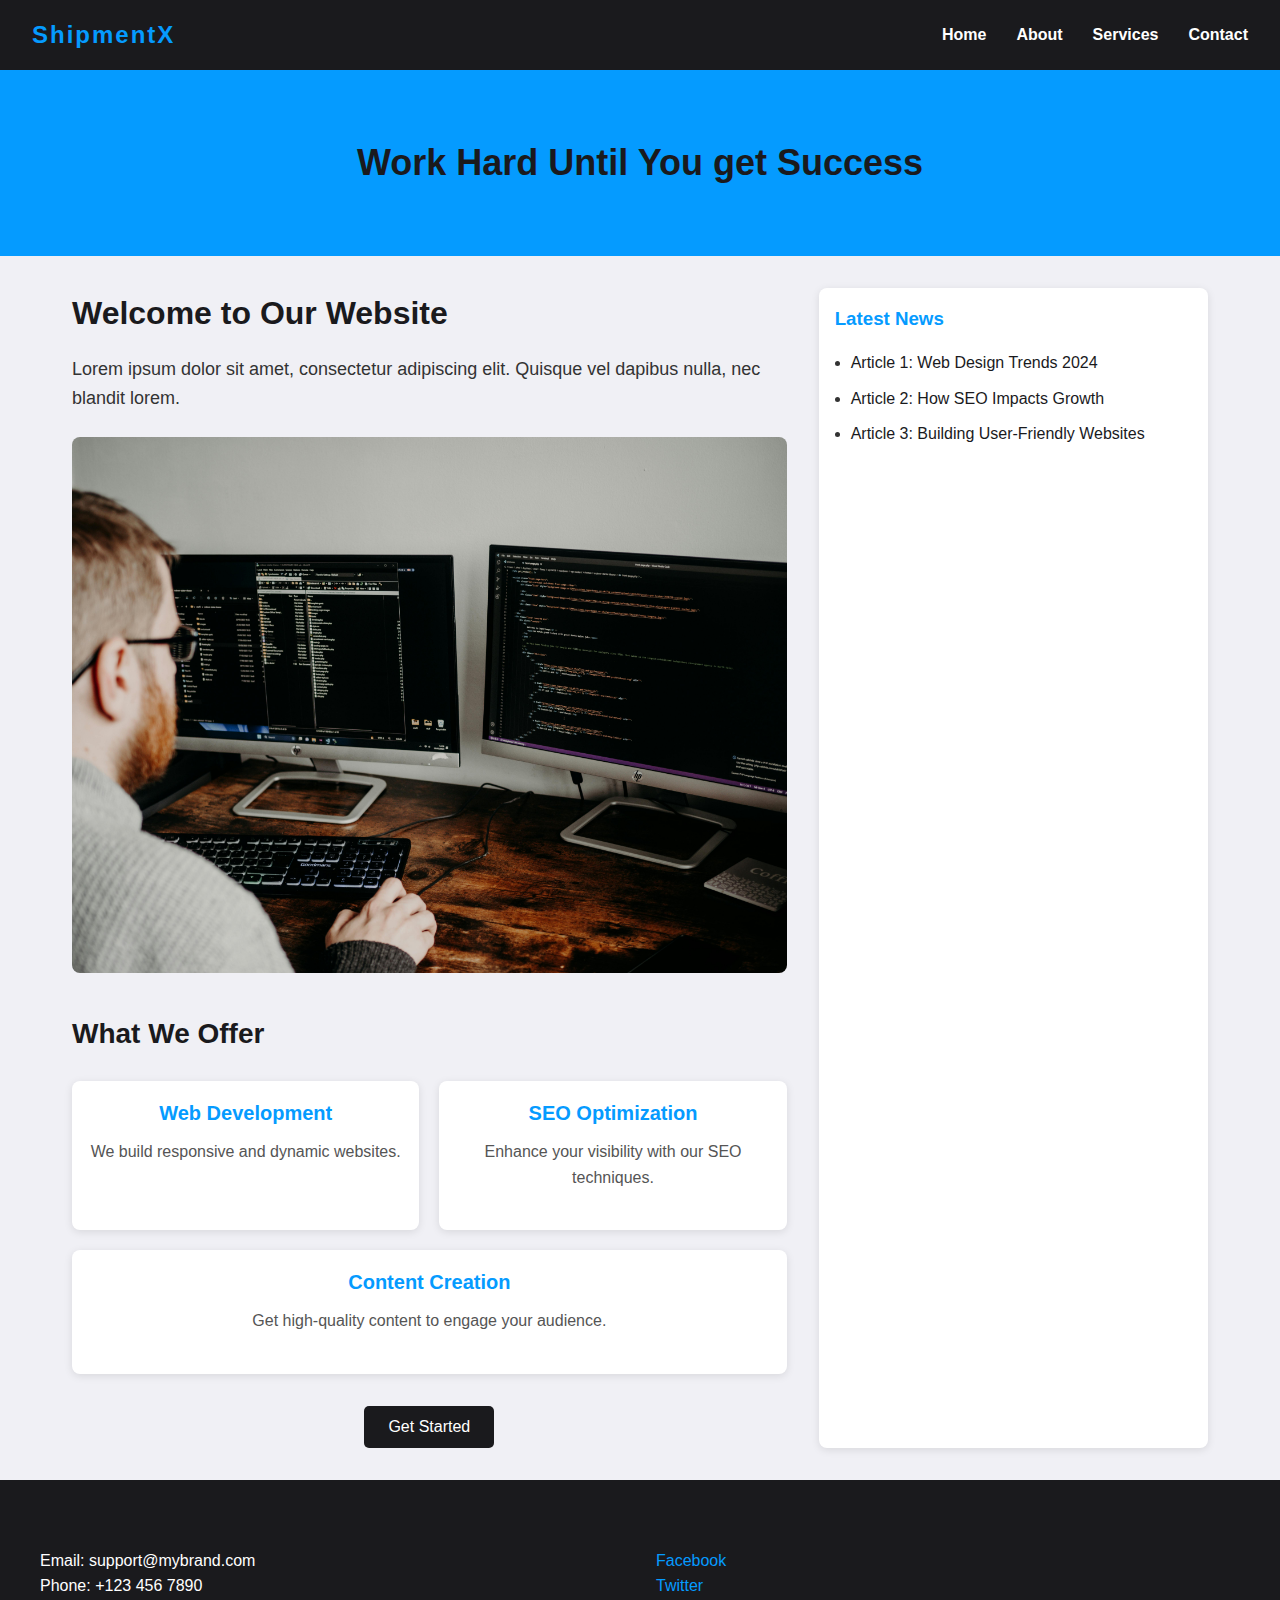
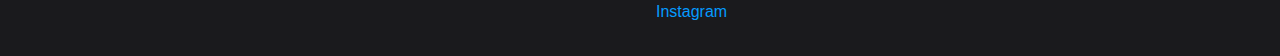
<file: ShipmentX_task/task1/index.html>
<!DOCTYPE html>
<html lang="en">
<head>
    <meta charset="UTF-8">
    <meta name="viewport" content="width=device-width, initial-scale=1.0">
    <meta http-equiv="X-UA-Compatible" content="IE=edge">
    <title>ShipmentX Semantic Webpage</title>
    <link rel="stylesheet" href="task1_style.css">
</head>
<body>

    <!-- Header Section -->
    <header>
        <div class="logo">
            <h1>ShipmentX</h1>
        </div>
        <nav>
            <ul>
                <li><a href="#home">Home</a></li>
                <li><a href="#about">About</a></li>
                <li><a href="#services">Services</a></li>
                <li><a href="#contact">Contact</a></li>
            </ul>
        </nav>
    </header>

    <!-- Tagline Section -->
    <section class="hero">
        <h2>Work Hard Until You get Success</h2>
    </section>

    <!-- Main Content Section -->
    <main class="container">
        <article>
            <h2>Welcome to Our Website</h2>
            <p>Lorem ipsum dolor sit amet, consectetur adipiscing elit. Quisque vel dapibus nulla, nec blandit lorem.</p>
            <img src="./images/frontend.jpg" alt="Modern Image">
            
            <section id="services">
                <h3>What We Offer</h3>
                <div class="services-list">
                    <div class="service-item">
                        <h4>Web Development</h4>
                        <p>We build responsive and dynamic websites.</p>
                    </div>
                    <div class="service-item">
                        <h4>SEO Optimization</h4>
                        <p>Enhance your visibility with our SEO techniques.</p>
                    </div>
                    <div class="service-item">
                        <h4>Content Creation</h4>
                        <p>Get high-quality content to engage your audience.</p>
                    </div>
                </div>
                <button class="cta-button">Get Started</button>
            </section>
        </article>

        <!-- Aside Section -->
        <aside>
            <h3>Latest News</h3>
            <ul>
                <li><a href="#">Article 1: Web Design Trends 2024</a></li>
                <li><a href="#">Article 2: How SEO Impacts Growth</a></li>
                <li><a href="#">Article 3: Building User-Friendly Websites</a></li>
            </ul>
        </aside>
    </main>

    <!-- Footer Section -->
    <footer>
        <section class="footer-info">
            <div class="contact">
                <h4>Contact Us</h4>
                <p>Email: support@mybrand.com</p>
                <p>Phone: +123 456 7890</p>
            </div>
            <div class="social">
                <h4>Follow Us</h4>
                <ul>
                    <li><a href="#">Facebook</a></li>
                    <li><a href="#">Twitter</a></li>
                    <li><a href="#">Instagram</a></li>
                </ul>
            </div>
        </section>
    </footer>

</body>
</html>
</file>
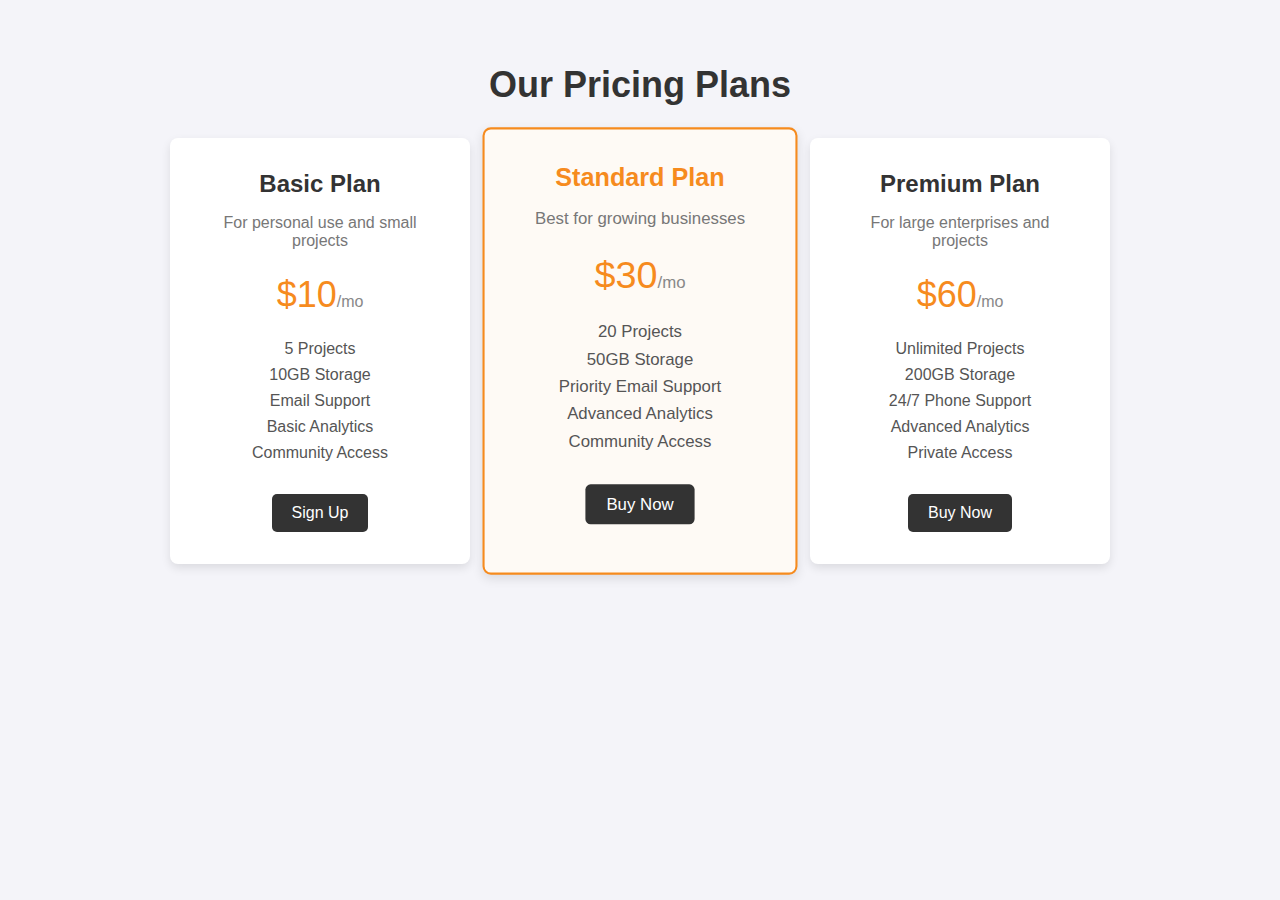
<file: ShipmentX_task/task2/index.html>
<!DOCTYPE html>
<html lang="en">
<head>
    <meta charset="UTF-8">
    <meta name="viewport" content="width=device-width, initial-scale=1.0">
    <meta http-equiv="X-UA-Compatible" content="IE=edge">
    <title>ShipmentX Responsive Pricing Table</title>
    <link rel="stylesheet" href="task2_style.css">
</head>
<body>

    <!-- Pricing Table Section -->
    <section class="pricing-table">
        <h1>Our Pricing Plans</h1>

        <div class="plans-container">

            <!-- Basic Plan -->
            <div class="plan basic">
                <h2>Basic Plan</h2>
                <p class="plan-description">For personal use and small projects</p>
                <p class="price">$10<span>/mo</span></p>
                <ul class="features">
                    <li>5 Projects</li>
                    <li>10GB Storage</li>
                    <li>Email Support</li>
                    <li>Basic Analytics</li>
                    <li>Community Access</li>
                </ul>
                <button class="cta-button">Sign Up</button>
            </div>

            <!-- Standard Plan (Highlighted) -->
            <div class="plan standard popular">
                <h2>Standard Plan</h2>
                <p class="plan-description">Best for growing businesses</p>
                <p class="price">$30<span>/mo</span></p>
                <ul class="features">
                    <li>20 Projects</li>
                    <li>50GB Storage</li>
                    <li>Priority Email Support</li>
                    <li>Advanced Analytics</li>
                    <li>Community Access</li>
                </ul>
                <button class="cta-button">Buy Now</button>
            </div>

            <!-- Premium Plan -->
            <div class="plan premium">
                <h2>Premium Plan</h2>
                <p class="plan-description">For large enterprises and projects</p>
                <p class="price">$60<span>/mo</span></p>
                <ul class="features">
                    <li>Unlimited Projects</li>
                    <li>200GB Storage</li>
                    <li>24/7 Phone Support</li>
                    <li>Advanced Analytics</li>
                    <li>Private Access</li>
                </ul>
                <button class="cta-button">Buy Now</button>
            </div>

        </div>
    </section>

</body>
</html>
</file>
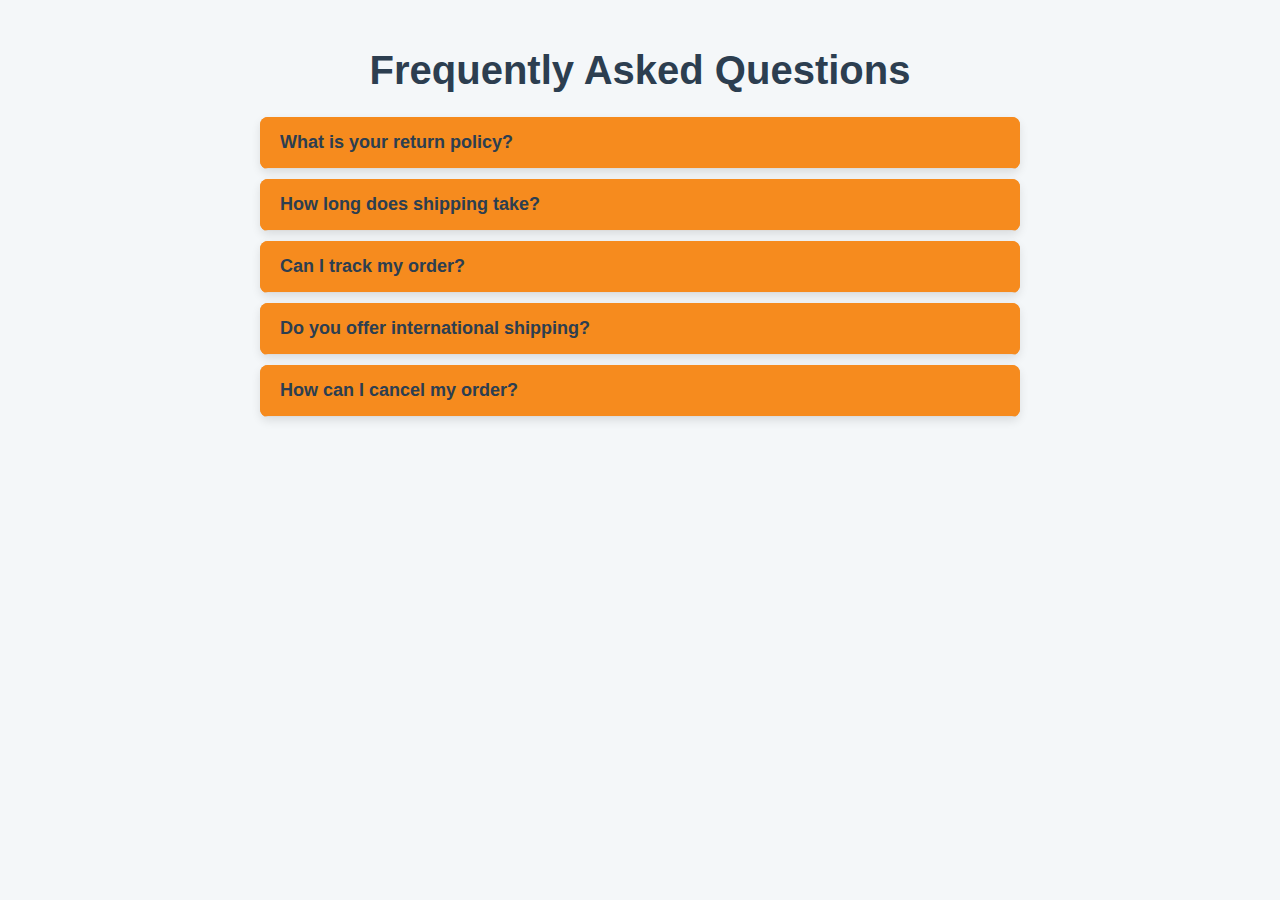
<file: ShipmentX_task/task3/index.html>
<!DOCTYPE html>
<html lang="en">
<head>
    <meta charset="UTF-8">
    <meta name="viewport" content="width=device-width, initial-scale=1.0">
    <meta http-equiv="X-UA-Compatible" content="IE=edge">
    <title>ShipmentX FAQ Section</title>
    <link rel="stylesheet" href="task3_style.css">
</head>
<body>

    <!-- FAQ Section -->
    <section class="faq-section">
        <h1 class="faq-header">Frequently Asked Questions</h1>

        <div class="faq-container">

          
            <div class="faq-item">
                <input type="checkbox" id="faq1" class="faq-toggle">
                <label for="faq1" class="faq-question">What is your return policy?</label>
                <div class="faq-answer">
                    <p>You can return the product within 30 days of purchase. Make sure the product is in original condition for a full refund.</p>
                </div>
            </div>

          
            <div class="faq-item">
                <input type="checkbox" id="faq2" class="faq-toggle">
                <label for="faq2" class="faq-question">How long does shipping take?</label>
                <div class="faq-answer">
                    <p>Shipping takes 5-7 business days for domestic orders and 10-15 business days for international orders.</p>
                </div>
            </div>

            <div class="faq-item">
                <input type="checkbox" id="faq3" class="faq-toggle">
                <label for="faq3" class="faq-question">Can I track my order?</label>
                <div class="faq-answer">
                    <p>Yes, once your order is shipped, you will receive an email with a tracking number and link to track your package.</p>
                </div>
            </div>

          
            <div class="faq-item">
                <input type="checkbox" id="faq4" class="faq-toggle">
                <label for="faq4" class="faq-question">Do you offer international shipping?</label>
                <div class="faq-answer">
                    <p>Yes, we offer international shipping to over 50 countries with varying shipping costs and times depending on the destination.</p>
                </div>
            </div>

        
            <div class="faq-item">
                <input type="checkbox" id="faq5" class="faq-toggle">
                <label for="faq5" class="faq-question">How can I cancel my order?</label>
                <div class="faq-answer">
                    <p>You can cancel your order within 24 hours of placing it. After 24 hours, it may be too late to cancel.</p>
                </div>
            </div>

        </div>
    </section>

</body>
</html>
</file>
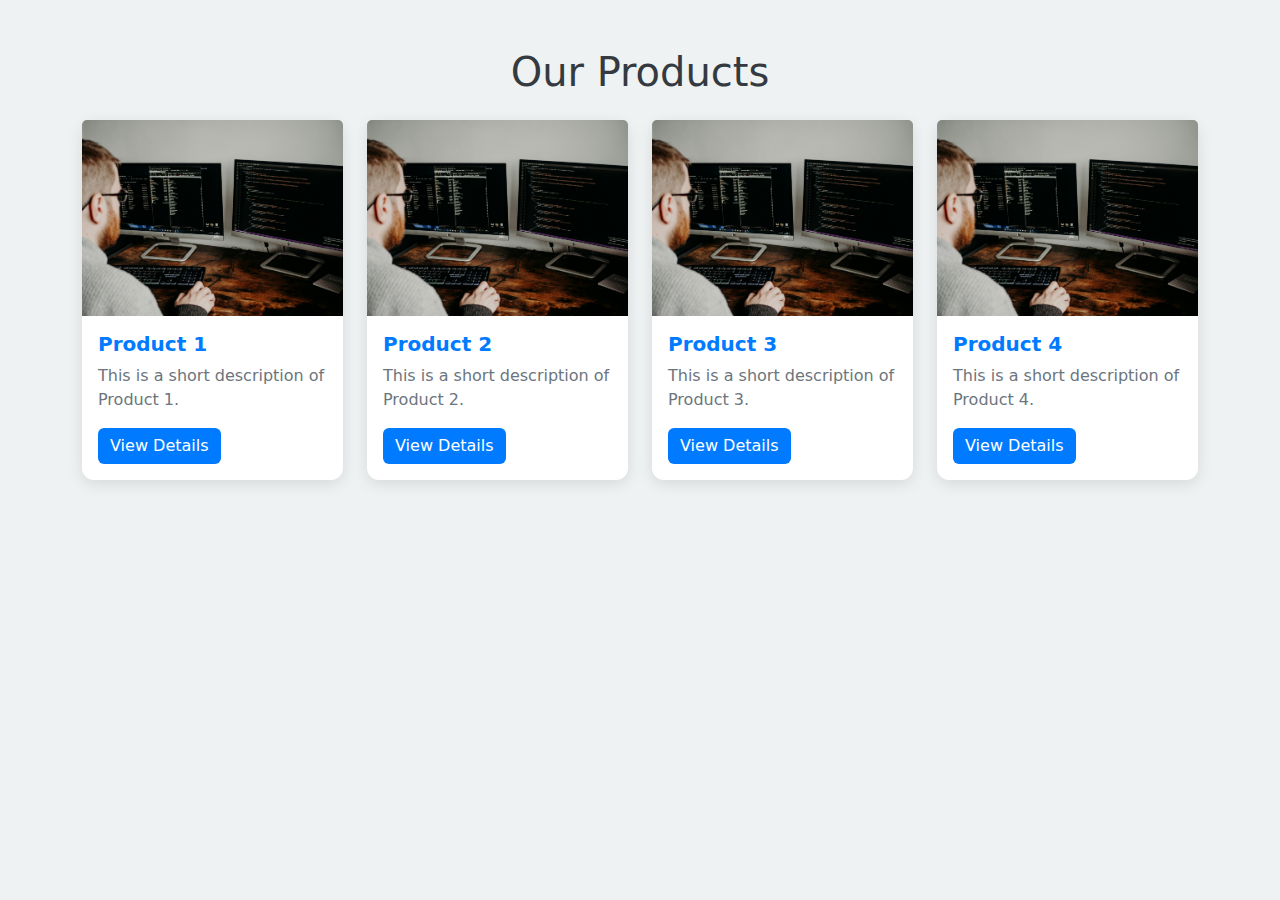
<file: ShipmentX_task/task4/index.html>
<!DOCTYPE html>
<html lang="en">
<head>
    <meta charset="UTF-8">
    <meta name="viewport" content="width=device-width, initial-scale=1.0">
    <title>ShipmentX BootStrap Task</title>
    <!-- Bootstrap CSS -->
    <link href="./bootstrap/bootstrap.min.css" rel="stylesheet" >
    <link rel="stylesheet" href="task4_style.css"> 
</head>
<body>

    <div class="container mt-5">
        <h1 class="text-center mb-4">Our Products</h1>
        <div class="row">

            <!-- Card 1 -->
            <div class="col-md-3  mb-4">
                <div class="card custom-card">
                    <img src="./images/frontend.jpg" class="card-img-top" alt="Product 1">
                    <div class="card-body">
                        <h5 class="card-title">Product 1</h5>
                        <p class="card-text">This is a short description of Product 1.</p>
                        <a href="#" class="btn btn-primary">View Details</a>
                    </div>
                </div>
            </div>

            <!-- Card 2 -->
            <div class="col-md-3  mb-4">
                <div class="card custom-card">
                    <img src="./images/frontend.jpg" class="card-img-top" alt="Product 2">
                    <div class="card-body">
                        <h5 class="card-title">Product 2</h5>
                        <p class="card-text">This is a short description of Product 2.</p>
                        <a href="#" class="btn btn-primary">View Details</a>
                    </div>
                </div>
            </div>

            <!-- Card 3 -->
            <div class="col-md-3  mb-4">
                <div class="card custom-card">
                    <img src="./images/frontend.jpg" class="card-img-top" alt="Product 3">
                    <div class="card-body">
                        <h5 class="card-title">Product 3</h5>
                        <p class="card-text">This is a short description of Product 3.</p>
                        <a href="#" class="btn btn-primary">View Details</a>
                    </div>
                </div>
            </div>

            <!-- Card 4 -->
            <div class="col-md-3  mb-4">
                <div class="card custom-card">
                    <img src="./images/frontend.jpg" class="card-img-top" alt="Product 4">
                    <div class="card-body">
                        <h5 class="card-title">Product 4</h5>
                        <p class="card-text">This is a short description of Product 4.</p>
                        <a href="#" class="btn btn-primary">View Details</a>
                    </div>
                </div>
            </div>

        </div>
    </div>

    <!-- Bootstrap JS -->
    <script src="./bootstrap/bootstrap.bundle.min.js"></script>


</body>
</html>
</file>
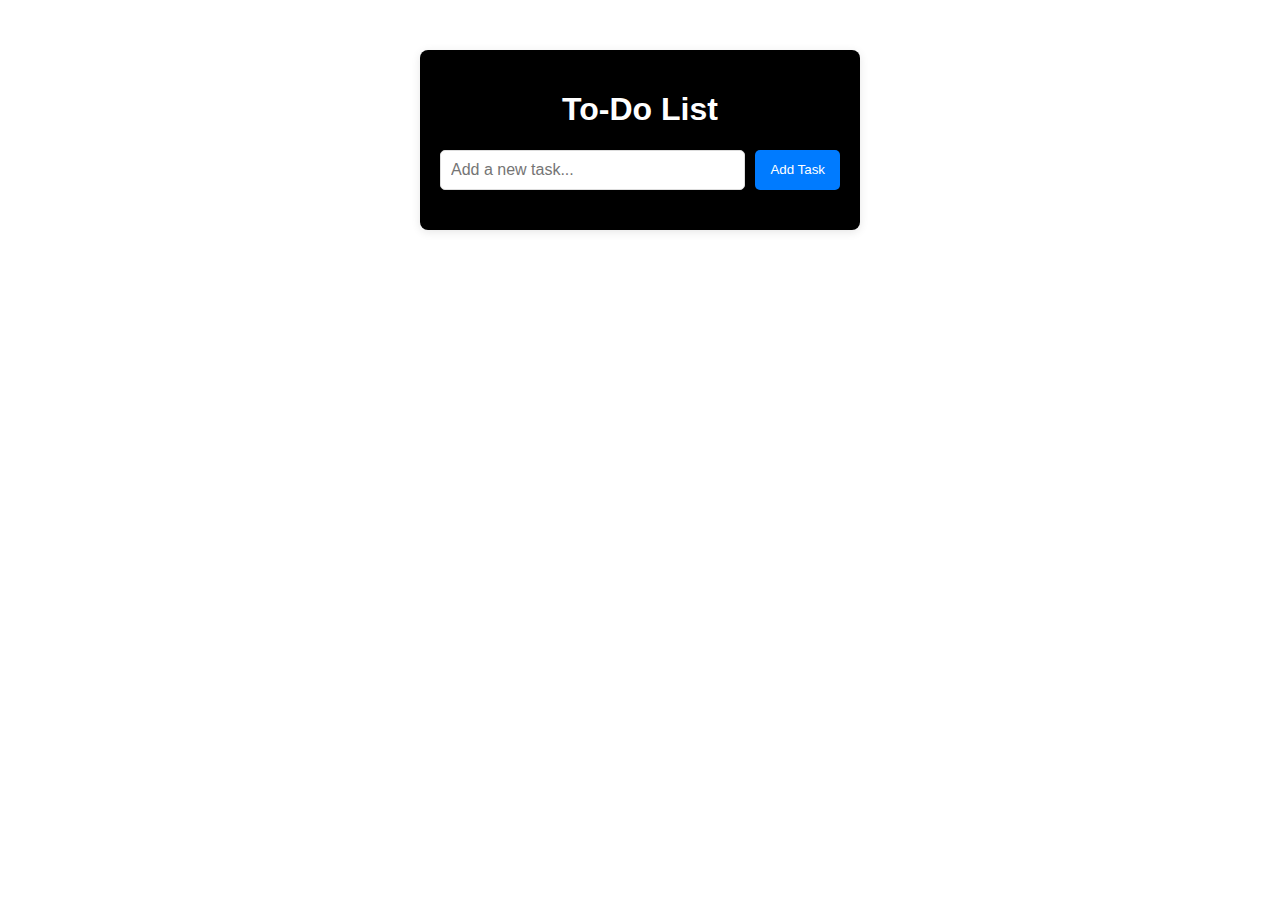
<file: ShipmentX_task/task5/index.html>
<!DOCTYPE html>
<html lang="en">
<head>
    <meta charset="UTF-8">
    <meta name="viewport" content="width=device-width, initial-scale=1.0">
    <title>ShipmentX To-Do List Application</title>

    <link rel="stylesheet" href="task5_style.css">
</head>
<body>

    <div class="container">
        <h1 class="text-center">To-Do List</h1>
        <div class="input-group">
            <input type="text" id="taskInput" placeholder="Add a new task..." />
            <button id="addTaskBtn" onclick="addTask()">Add Task</button>
        </div>
        <ul id="taskList" class="task-list">

        </ul>
    </div>

    <script src="script.js"></script>
</body>
</html>
</file>
<file: ShipmentX_task/task1/task1_style.css>
* {
    margin: 0;
    padding: 0;
    box-sizing: border-box;
}

body {
    font-family: 'Segoe UI', Tahoma, Geneva, Verdana, sans-serif;
    background-color: #f0f0f5;
    color: #333;
    line-height: 1.6;
}

a {
    text-decoration: none;
    color: inherit;
}

h1, h2, h3, h4 {
    color: #1a1a1d;
}

/* Header Styles */
header {
    background-color: #1a1a1d;
    color: white;
    padding: 1rem 2rem;
    display: flex;
    justify-content: space-between;
    align-items: center;
}

header .logo h1 {
    font-size: 24px;
    letter-spacing: 2px;
    color: #059bff;
}

nav ul {
    list-style: none;
    display: flex;
    gap: 30px;
}

nav ul li a {
    color: white;
    font-weight: bold;
    transition: color 0.3s ease;
}

nav ul li a:hover {
    color: #059bff;
}

/* Hero Section */
.hero {
    background-color:#059bff;
    color: white;
    padding: 4rem 2rem;
    text-align: center;
}

.hero h2 {
    font-size: 36px;
    font-weight: bold;
    margin-bottom: 0;
}

/* Main Content Styles */
main.container {
    display: flex;
    flex-wrap: wrap;
    gap: 2rem;
    padding: 2rem;
    max-width: 1200px;
    margin: 0 auto;
}

article {
    flex: 2;
    min-width: 60%;
}

article h2 {
    font-size: 32px;
    margin-bottom: 1rem;
}

article p {
    font-size: 18px;
    margin-bottom: 1.5rem;
}

article img {
    width: 100%;
    border-radius: 8px;
    margin-bottom: 2rem;
}

#services h3 {
    font-size: 28px;
    margin-bottom: 1.5rem;
}

.services-list {
    display: flex;
    flex-wrap: wrap;
    gap: 20px;
}

.service-item {
    flex: 1;
    min-width: 250px;
    background-color: #fff;
    padding: 1rem;
    border-radius: 8px;
    box-shadow: 0 2px 8px rgba(0, 0, 0, 0.1);
    text-align: center;
    transition: transform 0.3s ease;
}

.service-item h4 {
    margin-bottom: 10px;
    font-size: 20px;
    color:#059bff;
}

.service-item p {
    font-size: 16px;
    color: #555;
}

.service-item:hover {
    transform: translateY(-10px);
}

.cta-button {
    background-color: #1a1a1d;
    color: #fff;
    padding: 12px 24px;
    border: none;
    border-radius: 5px;
    cursor: pointer;
    font-size: 16px;
    transition: background-color 0.3s ease;
    display: block;
    margin: 2rem auto 0;
    text-align: center;
}

.cta-button:hover {
    background-color: #059bff;
}

/* Aside Styles */
aside {
    flex: 1;
    min-width: 250px;
    background-color: #fff;
    padding: 1rem;
    border-radius: 8px;
    box-shadow: 0 2px 8px rgba(0, 0, 0, 0.1);
}

aside h3 {
    margin-bottom: 1rem;
    color: #059bff;
}

aside ul {
    list-style-type: disc;
    margin-left: 1rem;
}

aside ul li {
    margin-bottom: 10px;
}

aside ul li a {
    font-size: 16px;
    color: #1a1a1d;
}

aside ul li a:hover {
    text-decoration: underline;
}

/* Footer Styles */
footer {
    background-color: #1a1a1d;
    color: white;
    padding: 2rem;
}

.footer-info {
    display: flex;
    flex-wrap: wrap;
    gap: 2rem;
    justify-content: space-between;
    max-width: 1200px;
    margin: 0 auto;
}

.footer-info div {
    flex: 1;
}

footer h4 {
    margin-bottom: 10px;
}

footer ul {
    list-style: none;
}

footer ul li a {
    color: #059bff;
    font-size: 16px;
}

footer ul li a:hover {
    text-decoration: underline;
}
/* Global Styles */
* {
    margin: 0;
    padding: 0;
    box-sizing: border-box;
}

body {
    font-family: 'Segoe UI', Tahoma, Geneva, Verdana, sans-serif;
    background-color: #f0f0f5;
    color: #333;
    line-height: 1.6;
}

a {
    text-decoration: none;
    color: inherit;
}

h1, h2, h3, h4 {
    color: #1a1a1d;
}

/* Header Styles */
header {
    background-color: #1a1a1d;
    color: white;
    padding: 1rem 2rem;
    display: flex;
    justify-content: space-between;
    align-items: center;
}

header .logo h1 {
    font-size: 24px;
    letter-spacing: 2px;
    color: #059bff;
}

nav ul {
    list-style: none;
    display: flex;
    gap: 30px;
}

nav ul li a {
    color: white;
    font-weight: bold;
    transition: color 0.3s ease;
}

nav ul li a:hover {
    color: #059bff;
}

/* Hero Section */
.hero {
    background-color: #059bff;
    color: white;
    padding: 4rem 2rem;
    text-align: center;
}

.hero h2 {
    font-size: 36px;
    font-weight: bold;
    margin-bottom: 0;
}

/* Main Content Styles */
main.container {
    display: flex;
    flex-wrap: wrap;
    gap: 2rem;
    padding: 2rem;
    max-width: 1200px;
    margin: 0 auto;
}

article {
    flex: 2;
    min-width: 60%;
}

article h2 {
    font-size: 32px;
    margin-bottom: 1rem;
}

article p {
    font-size: 18px;
    margin-bottom: 1.5rem;
}

article img {
    width: 100%;
    border-radius: 8px;
    margin-bottom: 2rem;
}

#services h3 {
    font-size: 28px;
    margin-bottom: 1.5rem;
}

.services-list {
    display: flex;
    flex-wrap: wrap;
    gap: 20px;
}

.service-item {
    flex: 1;
    min-width: 250px;
    background-color: #fff;
    padding: 1rem;
    border-radius: 8px;
    box-shadow: 0 2px 8px rgba(0, 0, 0, 0.1);
    text-align: center;
    transition: transform 0.3s ease;
}

.service-item h4 {
    margin-bottom: 10px;
    font-size: 20px;
    color: #059bff;
}

.service-item p {
    font-size: 16px;
    color: #555;
}

.service-item:hover {
    transform: translateY(-10px);
}

.cta-button {
    background-color: #1a1a1d;
    color: #fff;
    padding: 12px 24px;
    border: none;
    border-radius: 5px;
    cursor: pointer;
    font-size: 16px;
    transition: background-color 0.3s ease;
    display: block;
    margin: 2rem auto 0;
    text-align: center;
}

.cta-button:hover {
    background-color: #059bff;
}

/* Aside Styles */
aside {
    flex: 1;
    min-width: 250px;
    background-color: #fff;
    padding: 1rem;
    border-radius: 8px;
    box-shadow: 0 2px 8px rgba(0, 0, 0, 0.1);
}

aside h3 {
    margin-bottom: 1rem;
    color: #059bff;
}

aside ul {
    list-style-type: disc;
    margin-left: 1rem;
}

aside ul li {
    margin-bottom: 10px;
}

aside ul li a {
    font-size: 16px;
    color: #1a1a1d;
}

aside ul li a:hover {
    text-decoration: underline;
}

/* Footer Styles */
footer {
    background-color: #1a1a1d;
    color: white;
    padding: 2rem;
}

.footer-info {
    display: flex;
    flex-wrap: wrap;
    gap: 2rem;
    justify-content: space-between;
    max-width: 1200px;
    margin: 0 auto;
}

.footer-info div {
    flex: 1;
}

footer h4 {
    margin-bottom: 10px;
}

footer ul {
    list-style: none;
}

footer ul li a {
    color: #059bff;
    font-size: 16px;
}

footer ul li a:hover {
    text-decoration: underline;
}

/* Responsive Styles */
@media (max-width: 768px) {
    main.container {
        flex-direction: column;
    }
    header{
        display: block;
    }

    nav ul {
        gap: 10px;
    }

    .hero h2 {
        font-size: 28px;
    }

    article, aside {
        min-width: 100%;
    }
}
</file>
<file: ShipmentX_task/task2/task2_style.css>
/* Global Styles */
* {
    margin: 0;
    padding: 0;
    box-sizing: border-box;
}

body {
    font-family: 'Segoe UI', Tahoma, Geneva, Verdana, sans-serif;
    background-color: #f4f4f9;
    color: #333;
}

h1 {
    text-align: center;
    margin: 2rem 0;
    font-size: 36px;
    color: #333;
}

/* Pricing Table Section */
.pricing-table {
    padding: 2rem;
    display: flex;
    flex-direction: column;
    align-items: center;
}

.plans-container {
    display: flex;
    justify-content: center;
    gap: 20px;
    flex-wrap: wrap;
}

/* Plan Styles */
.plan {
    background-color: #fff;
    padding: 2rem;
    border-radius: 8px;
    box-shadow: 0 4px 10px rgba(0, 0, 0, 0.1);
    width: 300px;
    text-align: center;
    transition: transform 0.3s ease, box-shadow 0.3s ease;
}

.plan h2 {
    font-size: 24px;
    margin-bottom: 1rem;
    color: #333;
}

.plan-description {
    font-size: 16px;
    color: #777;
    margin-bottom: 1.5rem;
}

.price {
    font-size: 36px;
    margin: 1.5rem 0;
    color: #f68b1e;
}

.price span {
    font-size: 16px;
    color: #888;
}

.features {
    list-style: none;
    padding: 0;
    margin-bottom: 2rem;
}

.features li {
    margin-bottom: 0.5rem;
    font-size: 16px;
    color: #555;
}

/* Call-to-Action Button */
.cta-button {
    background-color: #333;
    color: white;
    padding: 10px 20px;
    border: none;
    border-radius: 5px;
    cursor: pointer;
    font-size: 16px;
    transition: background-color 0.3s ease;
}

.cta-button:hover {
    background-color: #f68b1e;
}

/* Popular Plan Highlight */
.popular {
    border: 2px solid #f68b1e;
    transform: scale(1.05);
    background-color: #fefaf5;
}

.popular h2 {
    color: #f68b1e;
}

/* Hover Effect */
.plan:hover {
    box-shadow: 0 6px 12px rgba(0, 0, 0, 0.2);
    transform: translateY(-5px);
}

/* Responsive Design */
@media (max-width: 768px) {
    .plans-container {
        flex-direction: column;
        align-items: center;
    }

    .plan {
        width: 100%;
        max-width: 350px;
    }
}

@media (max-width: 480px) {
    h1 {
        font-size: 28px;
    }

    .price {
        font-size: 32px;
    }
}
</file>
<file: ShipmentX_task/task3/task3_style.css>
* {
    margin: 0;
    padding: 0;
    box-sizing: border-box;
}

body {
    font-family: 'Segoe UI', Tahoma, Geneva, Verdana, sans-serif;
    background-color: #f4f7f9;
    color: #333;
}


.faq-section {
    max-width: 800px;
    margin: 3rem auto;
    padding: 0 20px;
}

.faq-header {
    text-align: center;
    font-size: 2.5rem;
    margin-bottom: 1.5rem;
    color: #2c3e50;
}

.faq-container {
    display: flex;
    flex-direction: column;
    gap: 10px;
}

.faq-item {
    background-color:#f68b1e;
    border-radius: 8px;
    box-shadow: 0 4px 10px rgba(0, 0, 0, 0.1);
    overflow: hidden;
    transition: all 0.3s ease;
}

.faq-question {
    display: block;
    padding: 15px 20px;
    font-size: 18px;
    color: #2c3e50;
    cursor: pointer;
    background-color: #f68b1e;
    border-bottom: 1px solid #ddd;
    position: relative;
    transition: background-color 0.3s ease;
    font-weight: bold;
}

.faq-question:hover {
    background-color: #2aa7fa;
}


.faq-answer {
    max-height: 0;
    overflow: hidden;
    padding: 0 20px;
    transition: max-height 0.3s ease;
    background-color: #fff;
}

.faq-answer p {
    padding: 15px 0;
    color: #7f8c8d;
}

.faq-toggle {
    display: none;
}

.faq-toggle:checked + .faq-question + .faq-answer {
    max-height: 200px; 
}

/* Responsive Styles */
@media (max-width: 768px) {
    .faq-header {
        font-size: 2rem;
    }

    .faq-question {
        font-size: 16px;
    }

    .faq-answer p {
        font-size: 14px;
    }
}
</file>
<file: ShipmentX_task/task4/task4_style.css>
body {
    background-color: #eef2f3; /* Light background for contrast */
}

h1 {
    font-size: 2.5rem; /* Larger font size for the header */
    color: #343a40; /* Dark color for the header */
}

.custom-card {
    border: none; /* Remove default border */
    border-radius: 12px; /* Rounded corners for cards */
    box-shadow: 0 4px 15px rgba(0, 0, 0, 0.1); /* Shadow effect for depth */
    transition: transform 0.3s ease, box-shadow 0.3s ease; /* Smooth scaling effect */
}

.custom-card:hover {
    transform: translateY(-5px); /* Lift effect on hover */
    box-shadow: 0 8px 20px rgba(0, 0, 0, 0.15); /* Deeper shadow on hover */
}

.card-title {
    font-weight: bold; /* Bold title */
    color: #007bff; /* Primary color for titles */
}

.card-text {
    color: #6c757d; /* Slightly darker text color */
}

.btn-primary {
    background-color: #007bff; /* Custom primary button color */
    border: none; /* Remove border */
}

.btn-primary:hover {
    background-color: #0056b3; /* Darker on hover */
}
</file>
<file: ShipmentX_task/task5/task5_style.css>
body{
    font-family: 'Segoe UI', Tahoma, Geneva, Verdana, sans-serif;
}

.container {
    max-width: 400px; 
    margin: 50px auto; 
    padding: 20px;
    background-color: black; 
    color: #fff; 
    border-radius: 8px; 
    box-shadow: 0 2px 10px rgba(0, 0, 0, 0.1); 
}

h1 {
    text-align: center; 
    color: white; 
}
.input-group {
    display: flex;
    margin-bottom: 20px; 
}

#taskInput {
    flex: 1; 
    padding: 10px;
    border: 1px solid #ddd; 
    border-radius: 5px; 
    font-size: 16px; 
}

#addTaskBtn {
    padding: 10px 15px; 
    border: none;
    border-radius: 5px; 
    background-color: #007bff; 
    color: #fff; 
    cursor: pointer; 
    margin-left: 10px; 
}

#addTaskBtn:hover {
    background-color: #0056b3; 
}

.task-list {
    list-style: none;
    padding: 0; 
}

.task-list li {
    display: flex;
    justify-content: space-between;
    align-items: center; 
    padding: 10px;
    font-size: 20px;
    border-bottom: 1px solid #ddd; 
}

li.completed .task-text {
    text-decoration: line-through;
    color: rgb(2, 150, 241);
}


 .remove-btn {
    background-color: #dc3545;
    color: #fff;
    border: none;
    border-radius: 5px; 
    padding: 5px 10px;
    cursor: pointer;
}

.remove-btn:hover {
    background-color: #c82333;
}
</file>
